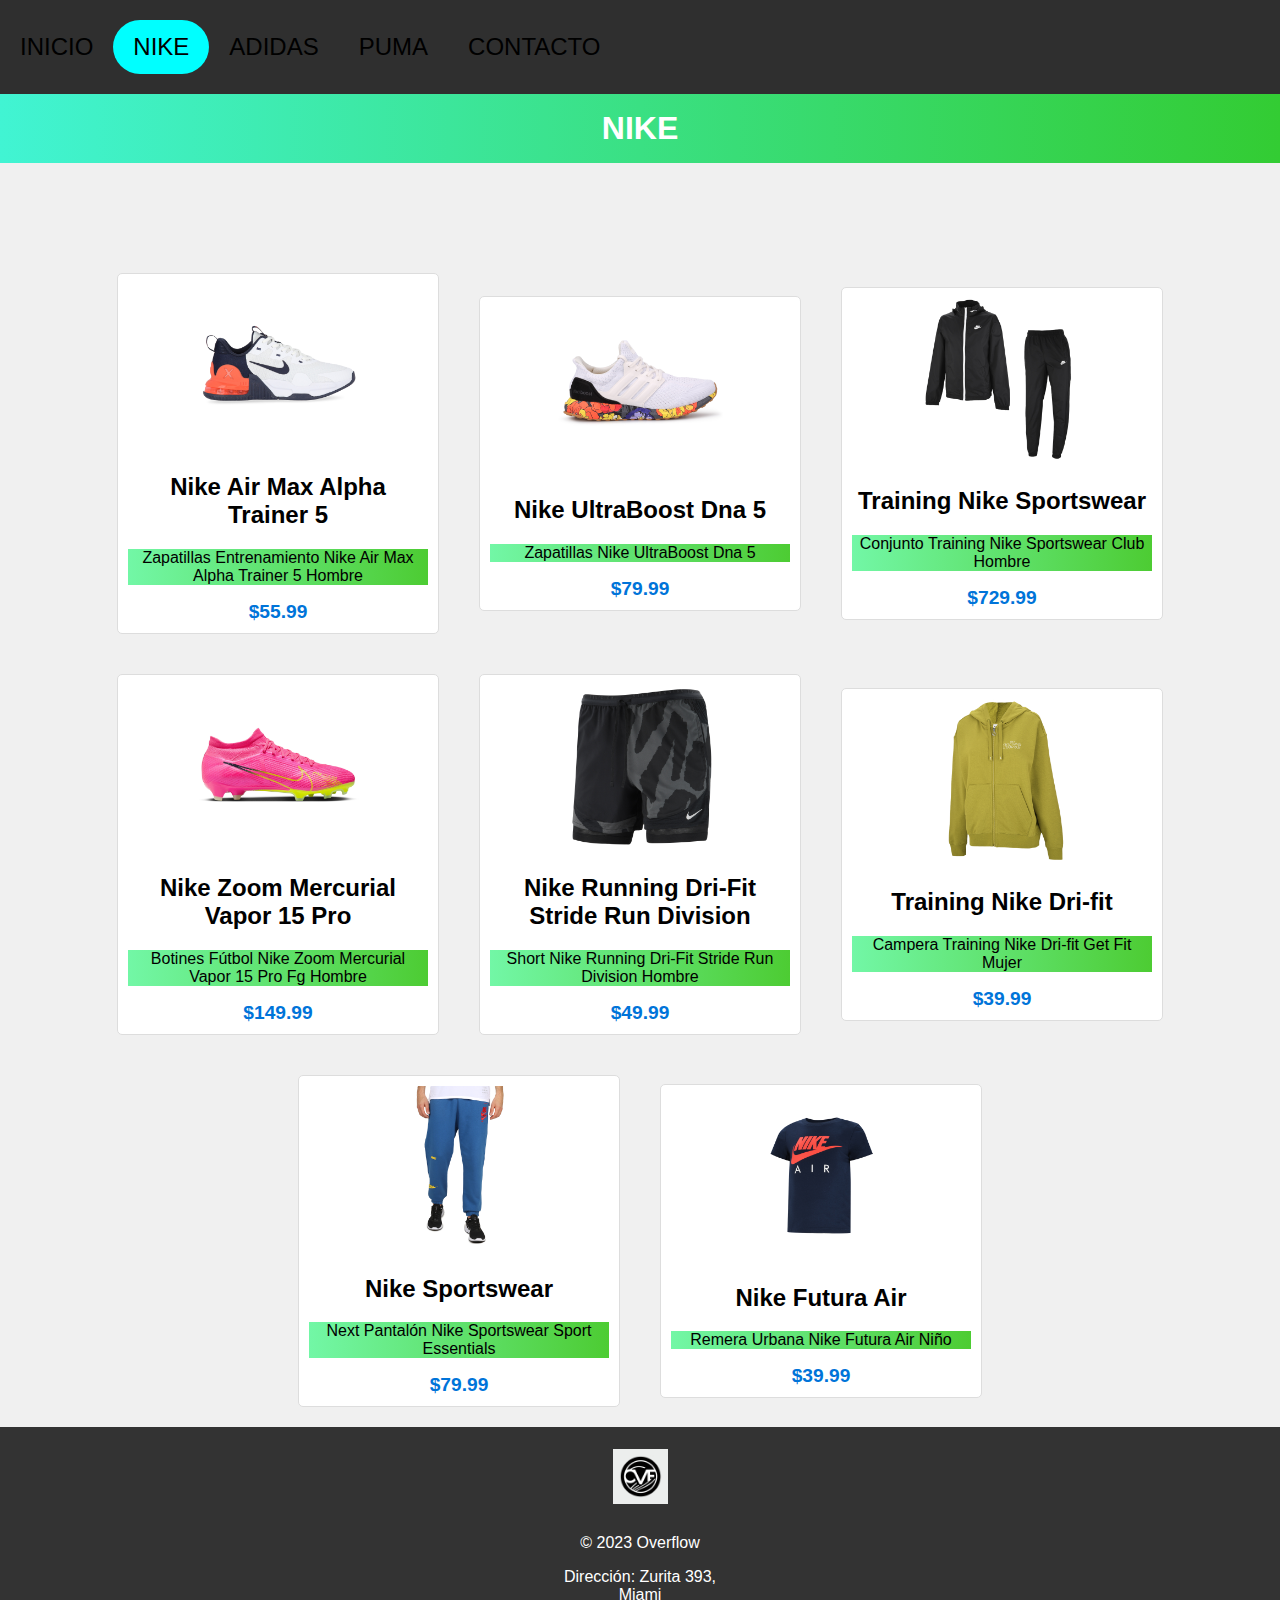
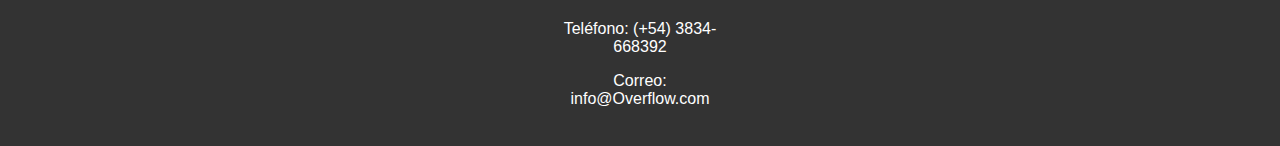
<file: pagina2.html>
<!DOCTYPE html>
<html>
<head>
	<title>Overflow</title>
	<meta charset="utf-8">
	<link rel="stylesheet" type="text/css" href="estilo.css">
	<meta name="viewport" content="width=device-width, user-scalable=no, initial-scale=1.0, maximum-scale=1.0, minimum-scale=1.0">
    <link rel="stylesheet" href="https://fonts.googleapis.com/css?family=Roboto:300,400,500,700"/>
    <link rel="preconnect" href="https://fonts.googleapis.com">
    <link rel="preconnect" href="https://fonts.gstatic.com" crossorigin>
    <link href="https://fonts.googleapis.com/css2?family=Fjalla+One&display=swap" rel="stylesheet">
</head>
<body>
	<header>
		<input type="checkbox" id="botonMenu">
		<label for="botonMenu"><img src="img/ico2.png" alt=""></label>
	  <nav class="menu">
		 <ul>
                   <li ><a href="index.html">INICIO</a></li>
                   <li class="activo"><a href="#">NIKE</a></li>
                  <li ><a href="pagina3.html">ADIDAS</a></li>
                   <li><a href="pagina4.html">PUMA</a></li>
                   <li><a href="pagina5.html">CONTACTO</a></li>
         </ul> 
	  </nav>
    </header>

    <h1 class="nike">NIKE</h1>
    
<br><br><br>
<br><br>
  
 
    <div class="product-gallery">
        
        <div class="product">
            <div class="image">
                <img src="img/Nike/img11.jpg" alt="Producto 2">
            </div>
            <div class="info">
                <h2>Nike Air Max Alpha Trainer 5 </h2>
                <p>Zapatillas Entrenamiento Nike Air Max Alpha Trainer 5 Hombre</p>
                <span class="price">$55.99</span>
            </div>
        
        </div>

        <div class="product">
            <div class="image">
                <img src="img/Nike/img12.jpg" alt="Producto 2">
            </div>
            <div class="info">
                <h2>Nike UltraBoost Dna 5 </h2>
                <p>Zapatillas Nike UltraBoost Dna 5</p>
                <span class="price">$79.99</span>
            </div>
        
        </div>
        
        <div class="product">
            <div class="image">
                <img src="img/Nike/img13.jpg" alt="Producto 2">
            </div>
            <div class="info">
                <h2>Training Nike Sportswear  </h2>
                <p>Conjunto Training Nike Sportswear Club Hombre</p>
                <span class="price">$729.99</span>
            </div>
        
        </div>
        <div class="product">
            <div class="image">
                <img src="img/Nike/img14.jpg" alt="Producto 2">
            </div>
            <div class="info">
                <h2>Nike Zoom Mercurial Vapor 15 Pro  </h2>
                <p>Botines Fútbol Nike Zoom Mercurial Vapor 15 Pro Fg Hombre</p>
                <span class="price">$149.99</span>
            </div>
        
        </div>
        <div class="product">
            <div class="image">
                <img src="img/Nike/img15.jpg" alt="Producto 2">
            </div>
            <div class="info">
                <h2>Nike Running Dri-Fit Stride Run Division </h2>
                <p>Short Nike Running Dri-Fit Stride Run Division Hombre</p>
                <span class="price">$49.99</span>
            </div>
        
        </div>
        <div class="product">
            <div class="image">
                <img src="img/Nike/img16.jpg" alt="Producto 2">
            </div>
            <div class="info">
                <h2>Training Nike Dri-fit </h2>
                <p>Campera Training Nike Dri-fit Get Fit Mujer</p>
                <span class="price">$39.99</span>
            </div>
        
        </div>
        <div class="product">
            <div class="image">
                <img src="img/Nike/img17.jpg" alt="Producto 2">
            </div>
            <div class="info">
                <h2>Nike Sportswear </h2>
                <p> Next Pantalón Nike Sportswear Sport Essentials</p>
                <span class="price">$79.99</span>
            </div>
        
        </div>
        <div class="product">
            <div class="image">
                <img src="img/Nike/img18.jpg" alt="Producto 2">
            </div>
            <div class="info">
                <h2> Nike Futura Air</h2>
                <p>Remera Urbana Nike Futura Air Niño</p>
                <span class="price">$39.99</span>
            </div>
        
        </div>
        
    <footer>
        <div class="footer-content">
          <div class="footer-logo">
            <img src="img/footer.jpg" alt="Logo">
          </div>
          <div class="footer-info">
            <p>© 2023 Overflow</p>
            <p>Dirección: Zurita 393, Miami </p>
            <p>Teléfono: (+54) 3834-668392</p>
            <p>Correo: info@Overflow.com</p>
          </div>
        </div>
      </footer>
   
 
 </body>  
</html>
</file>
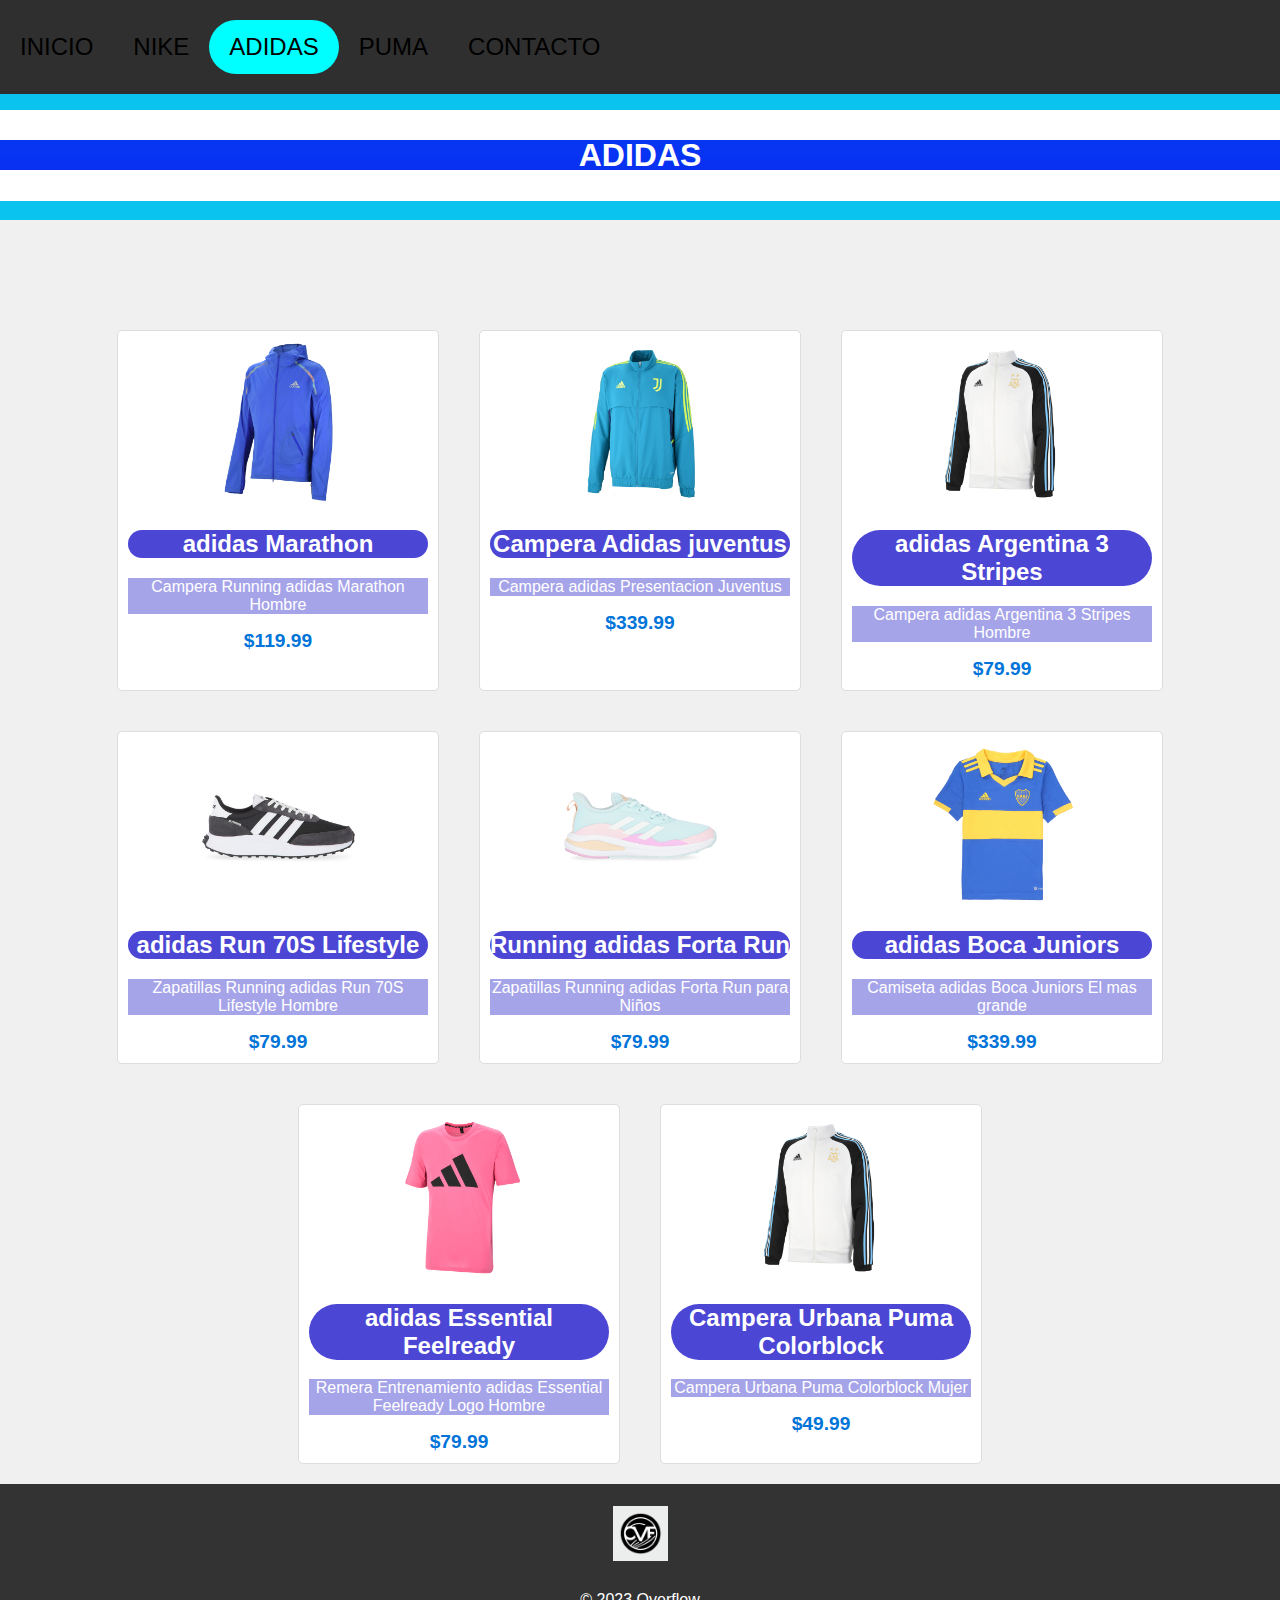
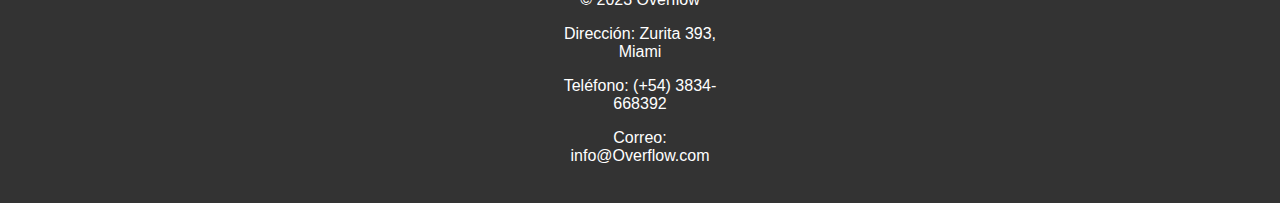
<file: pagina3.html>
<!DOCTYPE html>
<html>
<head>
	<title>Overflow</title>
	<meta charset="utf-8">
	<link rel="stylesheet" type="text/css" href="estilo.css">
	<meta name="viewport" content="width=device-width, user-scalable=no, initial-scale=1.0, maximum-scale=1.0, minimum-scale=1.0">
    <link rel="stylesheet" href="https://fonts.googleapis.com/css?family=Roboto:300,400,500,700"/>
    <link rel="preconnect" href="https://fonts.googleapis.com">
    <link rel="preconnect" href="https://fonts.gstatic.com" crossorigin>
    <link href="https://fonts.googleapis.com/css2?family=Fjalla+One&display=swap" rel="stylesheet">
</head>
<body>
	<header>
		<input type="checkbox" id="botonMenu">
		<label for="botonMenu"><img src="img/ico2.png" alt=""></label>
	  <nav class="menu">
		 <ul>
                   <li ><a href="index.html">INICIO</a></li>
                   <li><a href="pagina2.html">NIKE</a></li>
                  <li class="activo"><a href="">ADIDAS</a></li>
                   <li><a href="pagina4.html">PUMA</a></li>
                   <li><a href="pagina5.html">CONTACTO</a></li>
         </ul> 
	  </nav>
    </header>

    <h1 class="adidas">ADIDAS</h1>
    
<br><br><br>
<br><br>
  <body>
 
    <div class="productad-gallery">
        
        <div class="productad">
            <div class="image">
                <img src="img/Adidas/img20.jpg" alt="Producto 2">
            </div>
            <div class="info">
                <h2>adidas Marathon </h2>
                <p class="ad">Campera Running adidas Marathon Hombre</p>
                <span class="price">$119.99</span>
            </div>
        
        </div>

        <div class="productad">
            <div class="image">
                <img src="img/Adidas/img21.jpg" alt="Producto 2">
            </div>
            <div class="info">
                <h2>Campera Adidas juventus</h2>
                <p>Campera adidas Presentacion Juventus</p>
                <span class="price">$339.99</span>
            </div>
        
        </div>
        
        <div class="productad">
            <div class="image">
                <img src="img/Adidas/img22.jpg" alt="Producto 2">
            </div>
            <div class="info">
                <h2>adidas Argentina 3 Stripes</h2>
                <p>Campera adidas Argentina 3 Stripes Hombre</p>
                <span class="price">$79.99</span>
            </div>
        
        </div>
        <div class="productad">
            <div class="image">
                <img src="img/Adidas/img23.jpg" alt="Producto 2">
            </div>
            <div class="info">
                <h2>adidas Run 70S Lifestyle </h2>
                <p>Zapatillas Running adidas Run 70S Lifestyle Hombre</p>
                <span class="price">$79.99</span>
            </div>
        
        </div>
        <div class="productad">
            <div class="image">
                <img src="img/Adidas/img24.jpg" alt="Producto 2">
            </div>
            <div class="info">
                <h2> Running adidas Forta Run</h2>
                <p>Zapatillas Running adidas Forta Run para Niños</p>
                <span class="price">$79.99</span>
            </div>
        
        </div>
        <div class="productad">
            <div class="image">
                <img src="img/Adidas/img25.jpg" alt="Producto 2">
            </div>
            <div class="info">
                <h2>adidas Boca Juniors</h2>
                <p>Camiseta adidas Boca Juniors El mas grande</p>
                <span class="price">$339.99</span>
            </div>
        
        </div>
        <div class="productad">
            <div class="image">
                <img src="img/Adidas/img26.jpg" alt="Producto 2">
            </div>
            <div class="info">
                <h2>adidas Essential Feelready </h2>
                <p>Remera Entrenamiento adidas Essential Feelready Logo Hombre</p>
                <span class="price">$79.99</span>
            </div>
        
        </div>
        <div class="productad">
            <div class="image">
                <img src="img/Adidas/img22.jpg" alt="Producto 2">
            </div>
            <div class="info">
                <h2>Campera Urbana Puma Colorblock </h2>
                <p>Campera Urbana Puma Colorblock Mujer</p>
                <span class="price">$49.99</span>
            </div>
        
        </div>
  



  <footer>
    <div class="footer-content">
      <div class="footer-logo">
        <img src="img/footer.jpg" alt="Logo">
      </div>
      <div class="footer-info">
        <p>© 2023 Overflow</p>
        <p>Dirección: Zurita 393, Miami </p>
        <p>Teléfono: (+54) 3834-668392</p>
        <p>Correo: info@Overflow.com</p>
      </div>
    </div>
  </footer>

       
</body>
</html>
</file>
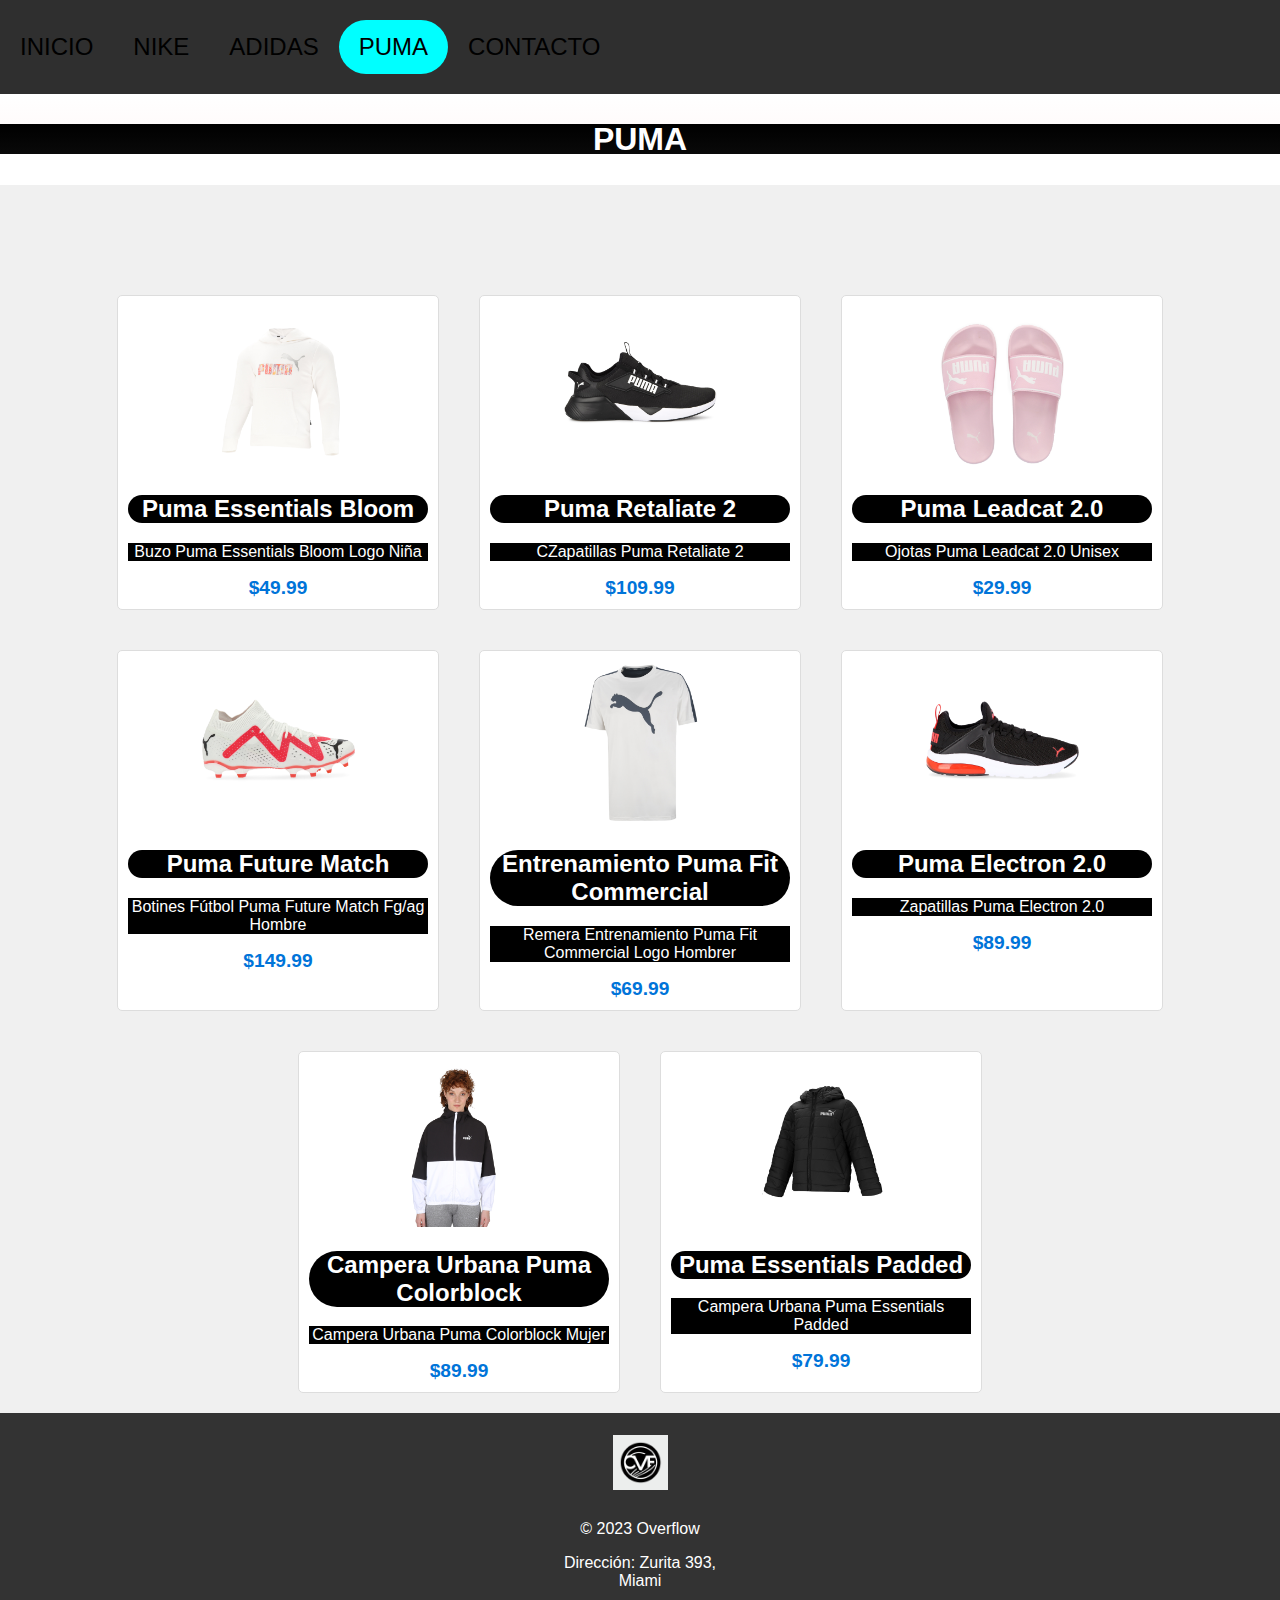
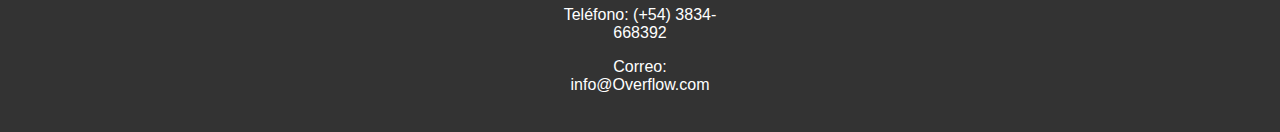
<file: pagina4.html>
<!DOCTYPE html>
<html>
<head>
	<title>Overflow</title>
	<meta charset="utf-8">
	<link rel="stylesheet" type="text/css" href="estilo.css">
	<meta name="viewport" content="width=device-width, user-scalable=no, initial-scale=1.0, maximum-scale=1.0, minimum-scale=1.0">
    <link rel="stylesheet" href="https://fonts.googleapis.com/css?family=Roboto:300,400,500,700"/>
    <link rel="preconnect" href="https://fonts.googleapis.com">
    <link rel="preconnect" href="https://fonts.gstatic.com" crossorigin>
    <link href="https://fonts.googleapis.com/css2?family=Fjalla+One&display=swap" rel="stylesheet">
</head>
<body>
	<header>
		<input type="checkbox" id="botonMenu">
		<label for="botonMenu"><img src="img/ico2.png" alt=""></label>
	  <nav class="menu">
		 <ul>
                   <li ><a href="index.html">INICIO</a></li>
                   <li><a href="pagina2.html">NIKE</a></li>
                  <li ><a href="pagina3.html">ADIDAS</a></li>
                   <li class="activo"><a href="pagina4.html">PUMA</a></li>
                   <li><a href="pagina5.html">CONTACTO</a></li>
         </ul> 
	  </nav>
    </header>

    <h1 class=puma>PUMA</h1>
    
<br><br><br>
<br><br>
  <body>
 
    <div class="productpu-gallery">
        
        <div class="productpu">
            <div class="image">
                <img src="img/Puma/img30.jpg" alt="Producto 2">
            </div>
            <div class="info">
                <h2>Puma Essentials Bloom</h2>
                <p>Buzo Puma Essentials Bloom Logo Niña</p>
                <span class="price">$49.99</span>
            </div>
        
        </div>

        <div class="productpu">
            <div class="image">
                <img src="img/Puma/img31.jpg" alt="Producto 2">
            </div>
            <div class="info">
                <h2>Puma Retaliate 2</h2>
                <p>CZapatillas Puma Retaliate 2</p>
                <span class="price">$109.99</span>
            </div>
        
        </div>
        
        <div class="productpu">
            <div class="image">
                <img src="img/Puma/img32.jpg" alt="Producto 2">
            </div>
            <div class="info">
                <h2>Puma Leadcat 2.0</h2>
                <p>Ojotas Puma Leadcat 2.0 Unisex</p>
                <span class="price">$29.99</span>
            </div>
        
        </div>
        <div class="productpu">
            <div class="image">
                <img src="img/Puma/img33.jpg" alt="Producto 2">
            </div>
            <div class="info">
                <h2>Puma Future Match </h2>
                <p class="ad">Botines Fútbol Puma Future Match Fg/ag Hombre</p>
                <span class="price">$149.99</span>
            </div>
        
        </div>
        <div class="productpu">
            <div class="image">
                <img src="img/Puma/img34.jpg" alt="Producto 2">
            </div>
            <div class="info">
                <h2>Entrenamiento Puma Fit Commercial  </h2>
                <p>Remera Entrenamiento Puma Fit Commercial Logo Hombrer</p>
                <span class="price">$69.99</span>
            </div>
        
        </div>
        <div class="productpu">
            <div class="image">
                <img src="img/Puma/img35.jpg" alt="Producto 2">
            </div>
            <div class="info">
                <h2> Puma Electron 2.0</h2>
                <p>Zapatillas Puma Electron 2.0</p>
                <span class="price">$89.99</span>
            </div>
        
        </div>
        <div class="productpu">
            <div class="image">
                <img src="img/slider/imgD.jpg" alt="Producto 2">
            </div>
            <div class="info">
                <h2>Campera Urbana Puma Colorblock </h2>
                <p>Campera Urbana Puma Colorblock Mujer</p>
                <span class="price">$89.99</span>
            </div>
        
        </div>
        <div class="productpu">
            <div class="image">
                <img src="img/Puma/img36.jpg" alt="Producto 2">
            </div>
            <div class="info">
                <h2> Puma Essentials Padded  </h2>
                <p>Campera Urbana Puma Essentials Padded </p>
                <span class="price">$79.99</span>
            </div>
        
        </div>

    
  

  <footer>
    <div class="footer-content">
      <div class="footer-logo">
        <img src="img/footer.jpg" alt="Logo">
      </div>
      <div class="footer-info">
        <p>© 2023 Overflow</p>
        <p>Dirección: Zurita 393, Miami </p>
        <p>Teléfono: (+54) 3834-668392</p>
        <p>Correo: info@Overflow.com</p>
      </div>
    </div>
  </footer>

       
</body>
</html>
</file>
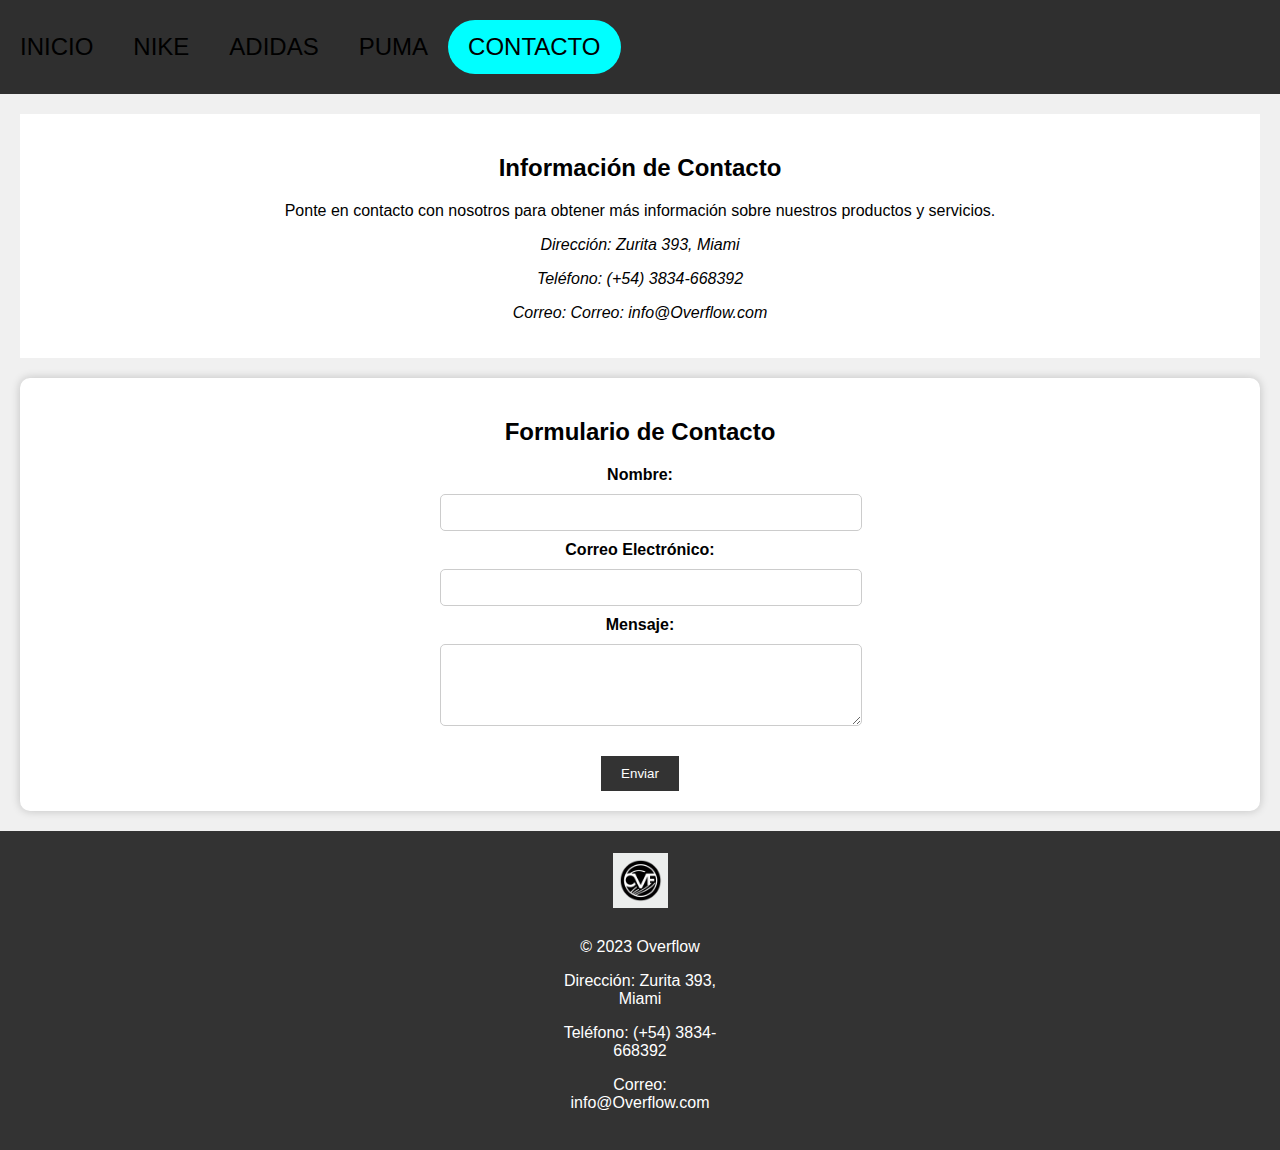
<file: pagina5.html>
<!DOCTYPE html>
<html>
<head>
	<title>Overflow</title>
	<meta charset="utf-8">
	<link rel="stylesheet" type="text/css" href="estilo.css">
	<meta name="viewport" content="width=device-width, user-scalable=no, initial-scale=1.0, maximum-scale=1.0, minimum-scale=1.0">
    <link rel="stylesheet" href="https://fonts.googleapis.com/css?family=Roboto:300,400,500,700"/>
    <link rel="preconnect" href="https://fonts.googleapis.com">
    <link rel="preconnect" href="https://fonts.gstatic.com" crossorigin>
    <link href="https://fonts.googleapis.com/css2?family=Fjalla+One&display=swap" rel="stylesheet">
</head>
<body>
	<header>
		<input type="checkbox" id="botonMenu">
		<label for="botonMenu"><img src="img/ico2.png" alt=""></label>
	  <nav class="menu">
		 <ul>
                   <li><a href="index.html">INICIO</a></li>
                   <li><a href="pagina2.html">NIKE</a></li>
                   <li><a href="pagina3.html">ADIDAS</a></li>
                   <li><a href="pagina4.html">PUMA</a></li>
                   <li class="activo"><a href="pagina5.html">CONTACTO</a></li>
         </ul> 
	  </nav>
 </header>


<section id="informacion-contacto">
        <h2>Información de Contacto</h2>
        <p>Ponte en contacto con nosotros para obtener más información sobre nuestros productos y servicios.</p>
        <address>
            <p>Dirección: Zurita 393, Miami</p>
            <p>Teléfono:  (+54) 3834-668392</p>
            <p>Correo: Correo: info@Overflow.com</p>
        </address>
    </section>

    <section id="formulario-contacto">
        <h2>Formulario de Contacto</h2>
        <form action="procesar.php" method="post">
            <label for="nombre">Nombre:</label>
            <input type="text" id="nombre" name="nombre" required>
            
            <label for="email">Correo Electrónico:</label>
            <input type="email" id="email" name="email" required>

            <label for="mensaje">Mensaje:</label>
            <textarea id="mensaje" name="mensaje" rows="4" required></textarea>

            <button type="submit">Enviar</button>
        </form>
    </section>

    <footer>
        <div class="footer-content">
      <div class="footer-logo">
        <img src="img/footer.jpg" alt="Logo">
      </div>
      <div class="footer-info">
        <p>© 2023 Overflow</p>
        <p>Dirección: Zurita 393, Miami </p>
        <p>Teléfono: (+54) 3834-668392</p>
        <p>Correo: info@Overflow.com</p>
      </div>
    </div>
    </footer>


</body>
</html>
</file>
<file: estilo.css>
body{
	margin:0;
	font-family: 'Roboto', sans-serif;   


}

#botonMenu{
	display:none;

}
header label{
	display: none;
	width: 30px;
	height: 30px;
	padding: 10px;
	border-right:0px solid #000;

}
header label:hover{
	cursor: pointer;
	background: rgba(0,0,0,0.3);

}


.menu ul{
	margin:0;
	list-style: none;
	padding: 0;
	display: flex;
    font-size: x-large;
    }

/*.menu li{
	border-right: 1px solid #fff;     bordes en el menu 
}*/
.menu li a{
	display: block;
	padding: 13px 20px;
	color: #000;
	text-decoration: none;
    border-radius: 57px;

}
.menu li:hover{
    background: rgba(249, 187, 0, 0.76);
    border-radius: 32px;
}
.parrafo{
	padding: 20px;
	text-align: justify;
}

@media ( max-width: 768px){
	header label{
		display: block;
	}
	.menu{
		position: absolute;
		width: 100%;
        margin-left: -100%;
		-moz-transition:all 0.8s;
	    -webkit-transition:all 0.5s;
        backdrop-filter: blur(7px);
        background-color: rgba(0, 255, 207, 0.22);

	}
    .menu ul{
    	flex-direction: column;
    	-webkit-flex-direction:column;
    }	
    .menu li a:hover{
    background: rgba(253, 192, 10, 0.89);
    border-radius: 32px;
}
    /*.menu li{
    	border-top: 1px solid #fff;
bordes de menu lineqas 
    }*/
    #botonMenu:checked ~ .menu{
    	margin: 0;
    }
    .menu li a{
    	color: #000;
    	font-size: 1.3em;
    	font-weight: 600;
    	border-radius: 22px;
        font-family: 'Roboto', sans-serif;


    }
    .menu li:hover {
    	background: rgba(93,181,255,0.5);
    }
}
.activo a{
    color: black;
      font-size: 24px;
      background-color: aqua;
}

/* Estilos generales */
body {
    font-family: 'Roboto', sans-serif;
    margin: 0;
    padding: 0;
    background-color: #f1f1f1;
}

.contenedor {
    max-width: 1200px;
    margin: 0px auto;
    padding: 20px;
    color: black;
    width: 70%;
    float: left;

}
.caja-slider{
        margin: -35px;
        margin-top: -4px;
        background-color: #6262620f;
        width: 23%;
        float: right;
        border-radius: 51px;
        margin-top: 33px;
        margin-right: 13px
    }

.titulo-slider{
    padding: 17px;
    margin: 0;
    background-color: #5cffcab2;
    border-radius: 7px;
}
.clearFix{
    clear: both;
}
.car1{
    margin: 0%;
}

@media (max-width: 768px) {
          .contenedor {
            max-width: 1200px;
            margin: 0px auto;
            padding: 20px;
            color: black;
            width: 100%;
            

        }
        .caja-slider{
            margin: -4px;
            background-color: #fff;
            width: 92%;
            border-radius: 50px;
                
        }
footer {
      background: #333;
      color: #fff;
      padding: 22px 40%;
      text-align: center;
    }
}

h1 {
    color: #044248;
    padding: 16px;
    margin: 0;
    background-color: aquamarine;
}
.titulo{
    font-size: 4em;
    background: linear-gradient(90deg, #26e6cb 25%, #fff 25%, #2ff912 50%, #16fb02 50%, #fff 75%, #fff 75%, #fff 100%);
    background-clip: border-box;
    background-size: auto;
    background-size: 108px 108px;
    padding: 16px;
    margin: -32px;
    text-shadow: -13px 5px 22px rgba(0, 0, 0, 0.55);
    -webkit-background-clip: text;
    color: #fff0f000;
}

/* Estilos del encabezado y el título */
header {
    background-color: #2f2f2f;
    color: #000;
    text-align: center;
    padding: 20px 0;
}

header h1 {
    font-size: 3em;
    margin: 0;
    font-family: 'Roboto', sans-serif;
}

/* Estilos de la sección de descripción */
.descripcion {
    background-color: #fff;
    padding: 20px;
    border-radius: 5px;
    box-shadow: 0 0 10px rgba(0, 0, 0, 0.1);
    text-align: center;
    margin-left: 105px;
}

.descripcion img {
    max-width: 100%;
    height: auto;
    margin-bottom: 20px;
}

.descripcion p {
     font-size: 1.2em;
    font-family: 'Segoe UI', Tahoma, Geneva, Verdana, sans-serif;
    text-align: center;
    padding: 12px 1px;
    background: linear-gradient(to right, #8df7b6bd, #33ccbe);
    border-radius:0 0 40px 40px; /* Agregamos espacio interior para mejorar el aspecto estético en dispositivos más pequeños */
}

/* Estilos responsivos */
@media (max-width: 768px) {
    header h1 {
        font-size: 2em;
    font-family: 'Roboto', sans-serif;


    }

    .descripcion {
        margin: 60px;
        font-size: 1em; /* Ajustamos el tamaño de fuente para dispositivos más pequeños */
    padding: 5px 10px;
    }
}
.parrafo {
    max-width: 800px; /* Establece un ancho máximo para el contenido */
    margin: 0 auto; /* Centra el contenido en el centro de la página */
    padding: 20px; /* Agrega espacio alrededor del contenido */

    /* Estilos para encabezados y párrafos dentro de la clase "parrafo" */
 /*   h1 {
        font-size: 2em; /* Tamaño de fuente para encabezados */
    }

    

}

/* Estilos responsivos */
@media (max-width: 768px) {
    .parrafo {
        max-width: 90%; /* Reduce el ancho máximo en pantallas pequeñas */
        padding: 10px; /* Reduce el espacio alrededor del contenido en pantallas pequeñas */

        h1 {
            font-size: 1.5em; /* Reducción del tamaño de fuente en pantallas pequeñas */
        }

        p {
            font-size: 1em; /* Reducción del tamaño de fuente en pantallas pequeñas */
        }
    }
}



body {
    font-family: Arial, sans-serif;
    text-align: center;
    background-color: #f1f1f1;
    margin: 0;
    padding: 0;
}



.gallery {
    display: flex;
    flex-wrap: wrap; 
    justify-content: center;
    gap: 20px;
    padding: 20px;
}

.image {
    position: relative;
}

.image img {
    width: 300px;
    height: 200

}

.contact-info {
    background-color: #fff;
    padding: 20px;
    border-radius: 5px;
    box-shadow: 0 0 10px rgba(0, 0, 0, 0.2);
}

.contacto h2 {
    font-size: 24px;
}

.contacto p {
    font-size: 16px;
    margin: 10px 0;
}

@media (max-width: 768px) {
    .contacto {
        padding: 10px;
    }
    .contacto h2 {
        font-size: 20px;
    }
    .contacto p {
        font-size: 14px;
    }
 }




.slider-contenedor{
    max-width: 100%;
    overflow: hidden;
    position: relative;
}

.slider {
    display: flex;
    transition: transform 1s ease;
}

.slide {
    flex: 0 0 100%;
}

img {
    max-width: 55%;
    height: auto;
}

/* Estilos para el slider */
.slider-contenedor {
    width: 100%;
    max-width: 800px;
    margin: 0 auto;
}

.slide {
    min-width: 100%;
}

/* Transiciones de diapositivas */
.slider {
    animation: slide 12s linear infinite;
}
/*fondo de info de slider*/
.slide-info{
    background: linear-gradient(to right, #8df7b6bd, #33ccbe);
    border-bottom-left-radius: 50px;
    border-bottom-right-radius: 50px;
    
}
.slide-info h3{
    background-color:white;
   
}
.slide-info h2{
    background-color: white;

}
.slide-info p {
    margin-right: 0%;
    margin-left: 0%;
    margin-top: -20px;
    text-align: center;
    font-size: 2.5vw;
    background: black;
    border-bottom-left-radius: 46px;
    border-bottom-right-radius: 56px;
    color: white;
}
@keyframes slide {
    0% {
        transform: translateX(0%);
    }
    25% {
        transform: translateX(0%);
    }
    30% {
        transform: translateX(-100%);
    }
    55% {
        transform: translateX(-100%);
    }
    60% {
        transform: translateX(-200%);
    }
    85% {
        transform: translateX(-200%);
    }
    90% {
        transform: translateX(-300%);
    }
    100% {
        transform: translateX(-300%);
    }
}








.cartelera {
    display: flex;
    flex-wrap: wrap;
    justify-content: space-around;
}

.cartel {
    width: 300px;
    margin: 20px;
    background-color: #fff;
    border: 1px solid #ddd;
    border-radius: 5px;
    padding: 10px;
    text-align: center;
    transition: transform 0.3s;
}

.cartel:hover {
    transform: scale(1.05);
}

.cartel img {
    max-width: 100%;
}

.cartel h3 {
    font-size: 1.5em;
    background-color: #00ffff54;
}

.cartel p {
    font-size: 1em;
    color: #777;
}

.cartel a {
    display: block;
    margin-top: 10px;
    text-decoration: none;
    background-color: #0074D9;
    color: #fff;
    padding: 5px 10px;
    border-radius: 5px;
}

.cartel a:hover {
    background-color: #0056b3;
}













/* lista galeria de productos PAGINA NIKE*/


body {
    font-family: Arial, sans-serif;
    margin: 0;
    padding: 0;
    background-color: #f0f0f0;
}

.product-gallery {
    display: flex;
    flex-wrap: wrap;
    justify-content: space-between;
    z-index: -2;
    position: absolute;
    justify-content: center;
    align-items: center;
}

.product {
    width: 300px;
    margin: 20px;
    background-color: #fff;
    border: 1px solid #ddd;
    border-radius: 5px;
    padding: 10px;
    text-align: center;
    transition: transform 0.3s;
}

.product:hover {
    transform: scale(1.05);
}

.product .image {
    position: relative;
    overflow: hidden;
    margin-bottom: 10px;
}

.product .image img {
    width: 100%;
    transition: transform 0.5s;
}

.product .image img:hover {
    transform: scale(1.1);
}

.product h2 {
    font-size: 1.5em;
}

.product p {
    font-size: 1em;
    color: black;
    background: linear-gradient(to right, #41f487bd, #4dcc33);
}

.product .price {
    font-size: 1.2em;
    color: #0074D9;
    font-weight: bold;
}



.nike{
color: #fff;
padding: 16px;
margin: 0;
background: linear-gradient(to right, #41f4d3, #3c3);

}

/*pagina3*/
.adidas{
color: #fff;
padding: 27px;
margin: 0;
background: linear-gradient(to bottom, #fff 0%, #fff 33%, #0636f2 33%, #0930f2 66%, #fff 66%, #fff 100% );
border-top: 16px solid #0ac3ee;
border-bottom: 19px solid #0ac3ee;
}
.productad-gallery {
    display: flex;
    flex-wrap: wrap;
    justify-content: space-between;
    z-index: -2;
    position: absolute;
    justify-content: center;

}

.productad {
    width: 300px;
    margin: 20px;
    background-color: #fff;
    border: 1px solid #ddd;
    border-radius: 5px;
    padding: 10px;
    text-align: center;
    transition: transform 0.3s;
}

.productad:hover {
    transform: scale(1.05);
}

.productad .image {
    position: relative;
    overflow: hidden;
    margin-bottom: 10px;
}

.productad .image img {
    width: 100%;
    transition: transform 0.5s;
}

.productad .image img:hover {
    transform: scale(1.1);
}

.productad h2 {
    font-size: 1.5em;
    background-color: #120cc6c2;
    color: white;
    border-radius: 50px;
}

.productad p {
    font-size: 1em;
    color:white;
    background-color: #4a46d37d;
}

.productad .price {
    font-size: 1.2em;
    color: #0074D9;
    font-weight: bold;
}


/*pagina4*/

.puma{
color: #fff;
padding: 27px;
margin: 0;
background: linear-gradient(to bottom, #fff 0%, #fffbfb 33%, #000 33%, #090909 66%, #fff 66%, #fff 100%);

}
.productpu-gallery {
    display: flex;
    flex-wrap: wrap;
    justify-content: space-between;
    z-index: -2;
    position: absolute;
    justify-content: center;
}

.productpu {
    width: 300px;
    margin: 20px;
    background-color: #fff;
    border: 1px solid #ddd;
    border-radius: 5px;
    padding: 10px;
    text-align: center;
    transition: transform 0.3s;
}

.productpu:hover {
    transform: scale(1.05);
}

.productpu .image {
    position: relative;
    overflow: hidden;
    margin-bottom: 10px;
}

.productpu .image img {
    width: 100%;
    transition: transform 0.5s;
}

.productpu .image img:hover {
    transform: scale(1.1);
}

.productpu h2 {
    font-size: 1.5em;
    background-color: black;
    color: white;
    border-radius: 50px;
}

.productpu p {
    font-size: 1em;
    color:white;
    background-color: black;
}

.productpu .price {
    font-size: 1.2em;
    color: #0074D9;
    font-weight: bold;
}




/* Estilos generales para el footer */
footer {
    background: #333;
    color: #fff;
    padding: 22px 43%;
    text-align: center;
}

/* Estilos para la sección del contenido del footer */
.footer-content {
  display: flex;
  flex-direction: column;
  align-items: center;
}

/* Estilos para el logo en el footer */
.footer-logo img {
  width: 100px; /* Tamaño del logo */
}

/* Estilos para la información de contacto en el footer */
.footer-info {
  margin-top: 10px;
}

/* Estilos responsivos para dispositivos pequeños (ajusta según tus necesidades) */
@media (max-width: 768px) {
  .footer-logo img {
    width: 80px; /* Tamaño del logo en dispositivos pequeños */
  }
}




section {
    margin: 20px;
    padding: 20px;
    background-color: #fff;
}

/* Estilos para el formulario de contacto */
form {
    max-width: 400px;
    margin: 0 auto;
}

label, input, textarea {
    display: block;
    margin: 10px 0;
}

button {
    background-color: #333;
    color: #fff;
    padding: 10px 20px;
    border: none;
    cursor: pointer;
}

button:hover {
    background-color: #555;
}

/* Estilos para el footer */


/* Estilos responsivos (ajusta según tus necesidades) */
@media (max-width: 768px) {
    header h1 {
        font-size: 1.5rem;
    }

    nav ul li {
        margin: 0 10px;
    }
}

#formulario-contacto {
    background-color: #fff;
    padding: 20px;
    border-radius: 10px;
    box-shadow: 0 0 10px rgba(0, 0, 0, 0.2);
}

#formulario-contacto h2 {
    font-size: 1.5rem;
    margin-bottom: 20px;
}

#formulario-contacto label {
    display: block;
    font-weight: bold;
    margin-top: 10px;
}

#formulario-contacto input,
#formulario-contacto textarea {
    width: 100%;
    padding: 10px;
    margin-top: 5px;
    border: 1px solid #ccc;
    border-radius: 5px;
}

#formulario-contacto button {
    background-color: #333;
    color: #fff;
    padding: 10px 20px;
    border: none;
    cursor: pointer;
    margin-top: 20px;
}

#formulario-contacto button:hover {
    background-color: #555;
}
</file>
